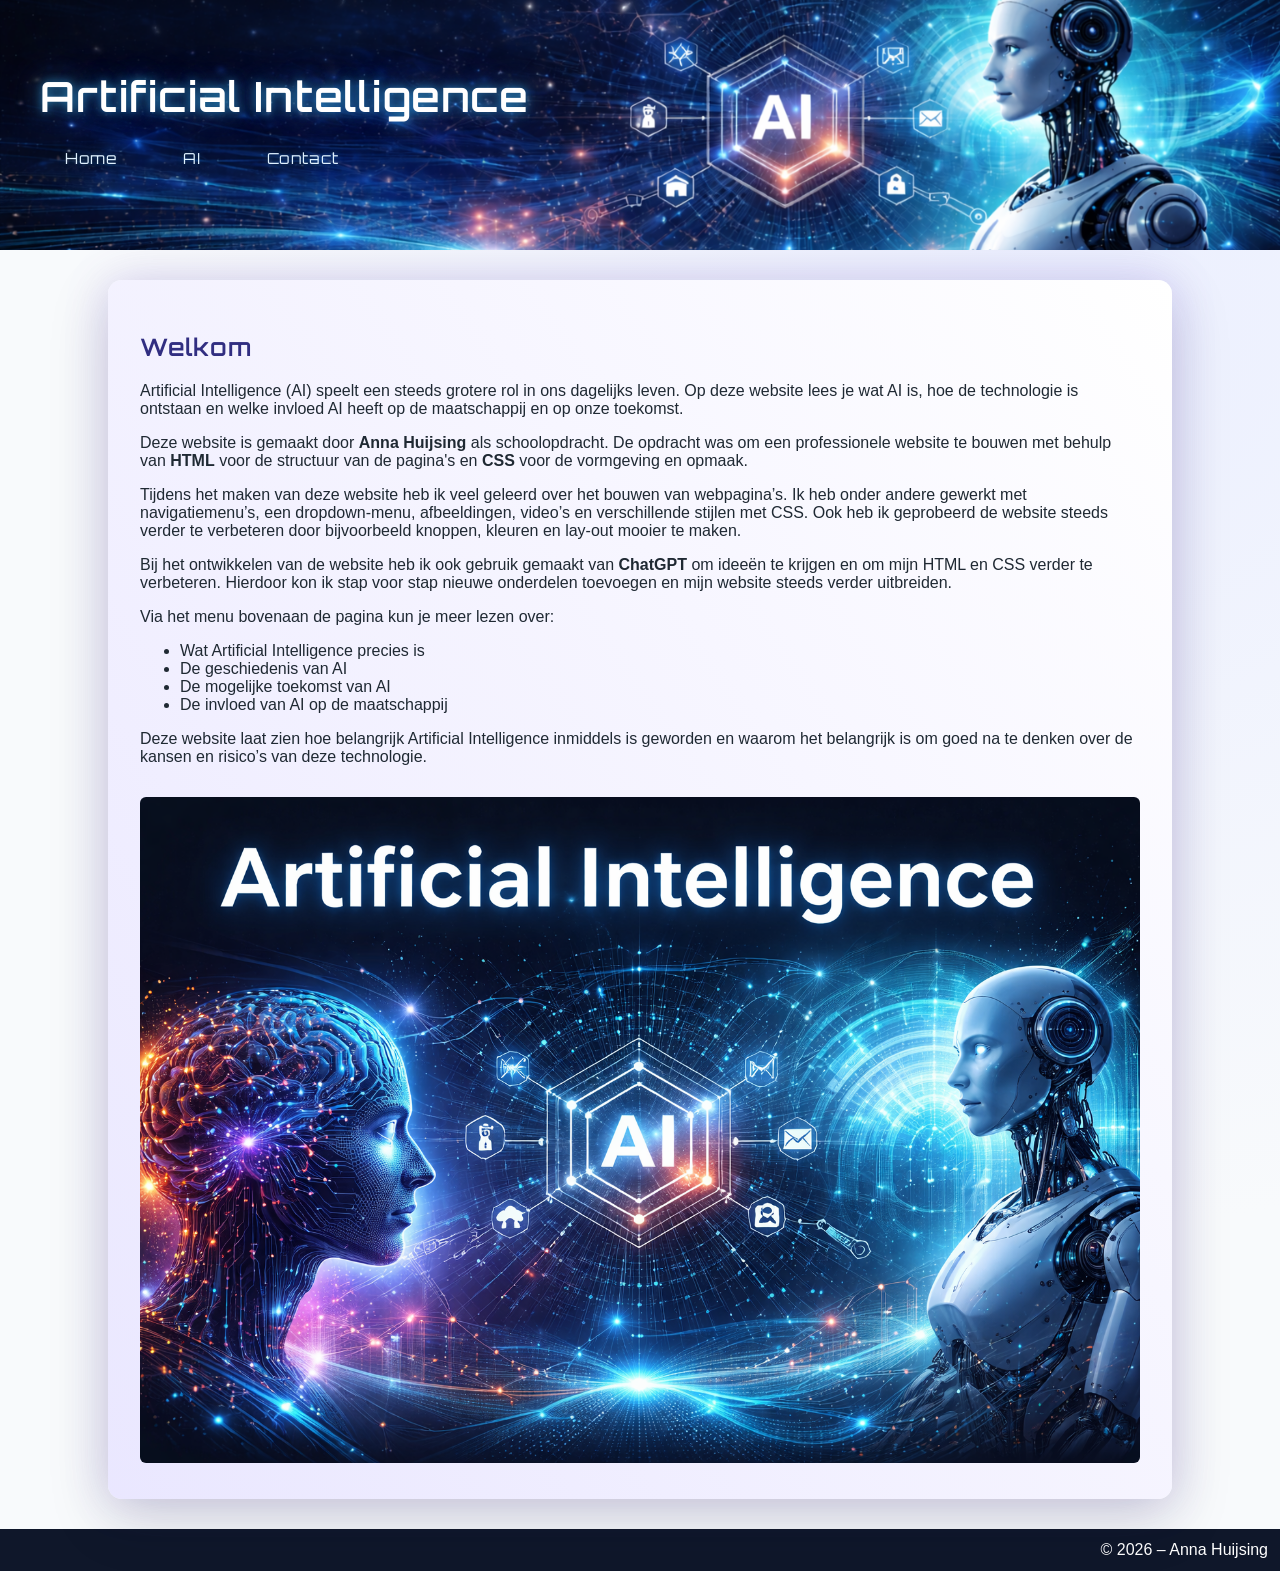
<file: index.html>
<!DOCTYPE html>
<html lang="nl">
<head>
    <meta charset="UTF-8">
	<meta name="viewport" content="width=device-width, initial-scale=1.0">
	
    <title>Artificial Intelligence</title>
    <link rel="stylesheet" href="css/style.css">
</head>
<body>

<header class="site-header">
    <div class="header-inner">
        <h1>Artificial Intelligence</h1>

        <nav>
            <ul class="menu">
                <li><a href="index.html">Home</a></li>
                <li>
                    <a href="#">AI</a>
                    <ul class="dropdown">
                        <li><a href="wat-is-ai.html">Wat is AI?</a></li>
                        <li><a href="geschiedenis.html">Geschiedenis</a></li>
                        <li><a href="toekomst.html">Toekomst</a></li>
                        <li><a href="maatschappij.html">Maatschappij</a></li>
                    </ul>
                </li>
                <li><a href="contact.html">Contact</a></li>
            </ul>
        </nav>
    </div>
</header>

<main>

<h2>Welkom</h2>

<p>
Artificial Intelligence (AI) speelt een steeds grotere rol in ons dagelijks leven.
Op deze website lees je wat AI is, hoe de technologie is ontstaan en welke invloed
AI heeft op de maatschappij en op onze toekomst.
</p>

<p>
Deze website is gemaakt door <strong>Anna Huijsing</strong> als schoolopdracht.
De opdracht was om een professionele website te bouwen met behulp van
<strong>HTML</strong> voor de structuur van de pagina's en <strong>CSS</strong> voor
de vormgeving en opmaak.
</p>

<p>
Tijdens het maken van deze website heb ik veel geleerd over het bouwen van webpagina’s.
Ik heb onder andere gewerkt met navigatiemenu’s, een dropdown-menu, afbeeldingen,
video’s en verschillende stijlen met CSS. Ook heb ik geprobeerd de website
steeds verder te verbeteren door bijvoorbeeld knoppen, kleuren en lay-out
mooier te maken.
</p>

<p>
Bij het ontwikkelen van de website heb ik ook gebruik gemaakt van
<strong>ChatGPT</strong> om ideeën te krijgen en om mijn HTML en CSS verder te
verbeteren. Hierdoor kon ik stap voor stap nieuwe onderdelen toevoegen
en mijn website steeds verder uitbreiden.
</p>

<p>
Via het menu bovenaan de pagina kun je meer lezen over:
</p>

<ul>
<li>Wat Artificial Intelligence precies is</li>
<li>De geschiedenis van AI</li>
<li>De mogelijke toekomst van AI</li>
<li>De invloed van AI op de maatschappij</li>
</ul>

<p>
Deze website laat zien hoe belangrijk Artificial Intelligence inmiddels
is geworden en waarom het belangrijk is om goed na te denken over
de kansen en risico’s van deze technologie.
</p>

<img src="images/home_ai.png" alt="Artificial Intelligence">

</main>

<footer>
    © 2026 – Anna Huijsing
</footer>

</body>
</html>
</file>
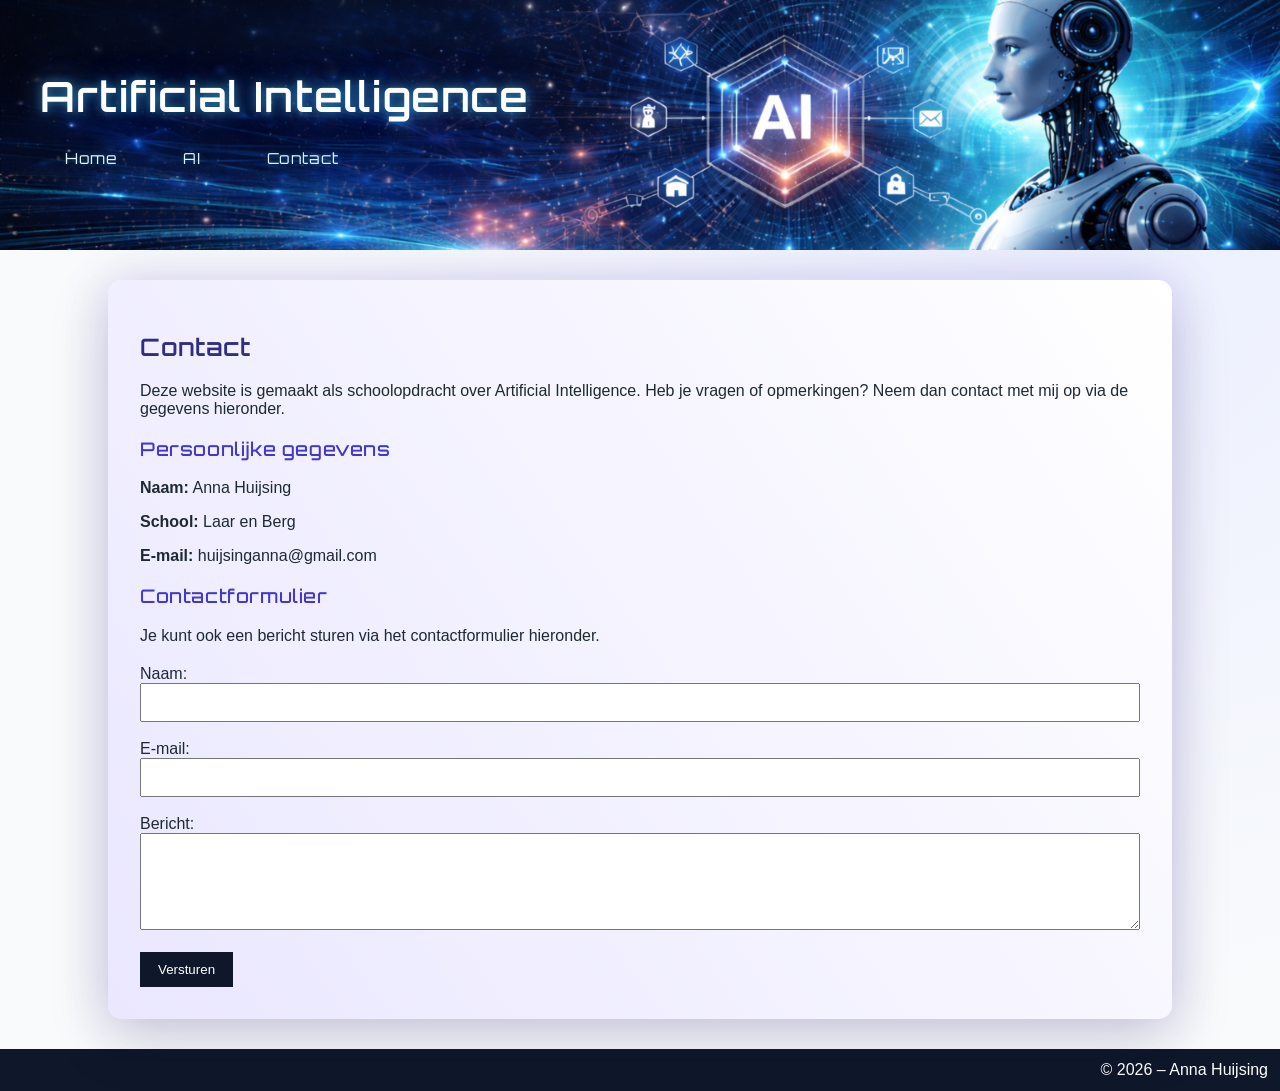
<file: contact.html>
<!DOCTYPE html>
<html lang="nl">
<head>
    <meta charset="UTF-8">
	<meta name="viewport" content="width=device-width, initial-scale=1.0">
	
    <title>Contact</title>
    <link rel="stylesheet" href="css/style.css">
</head>
<body>

<header class="site-header">
    <div class="header-inner">
        <h1>Artificial Intelligence</h1>

        <nav>
            <ul class="menu">
                <li><a href="index.html">Home</a></li>
                <li>
                    <a href="#">AI</a>
                    <ul class="dropdown">
                        <li><a href="wat-is-ai.html">Wat is AI?</a></li>
                        <li><a href="geschiedenis.html">Geschiedenis</a></li>
                        <li><a href="toekomst.html">Toekomst</a></li>
                        <li><a href="maatschappij.html">Maatschappij</a></li>
                    </ul>
                </li>
                <li><a href="contact.html">Contact</a></li>
            </ul>
        </nav>
    </div>
</header>

<main>
    <h2>Contact</h2>

    <p>
        Deze website is gemaakt als schoolopdracht over Artificial Intelligence.
        Heb je vragen of opmerkingen? Neem dan contact met mij op via de gegevens
        hieronder.
    </p>

    <h3>Persoonlijke gegevens</h3>
    <p><strong>Naam:</strong> Anna Huijsing</p>
    <p><strong>School:</strong> Laar en Berg</p>
    <p><strong>E-mail:</strong> huijsinganna@gmail.com</p>

    <h3>Contactformulier</h3>
    <p>
        Je kunt ook een bericht sturen via het contactformulier hieronder.
    </p>

<form action="mailto:huijsinganna@gmail.com?subject=Bericht%20via%20AI-website" method="get">

    <label for="naam">Naam:</label><br>
    <input type="text" id="naam" name="Naam" required><br><br>

    <label for="email">E-mail:</label><br>
    <input type="email" id="email" name="E-mail" required><br><br>

    <label for="bericht">Bericht:</label><br>
    <textarea id="bericht" name="Bericht" rows="5" required></textarea><br><br>

    <input type="submit" value="Versturen">
</form>



</main>

<footer>
    © 2026 – Anna Huijsing
</footer>

</body>
</html>
</file>
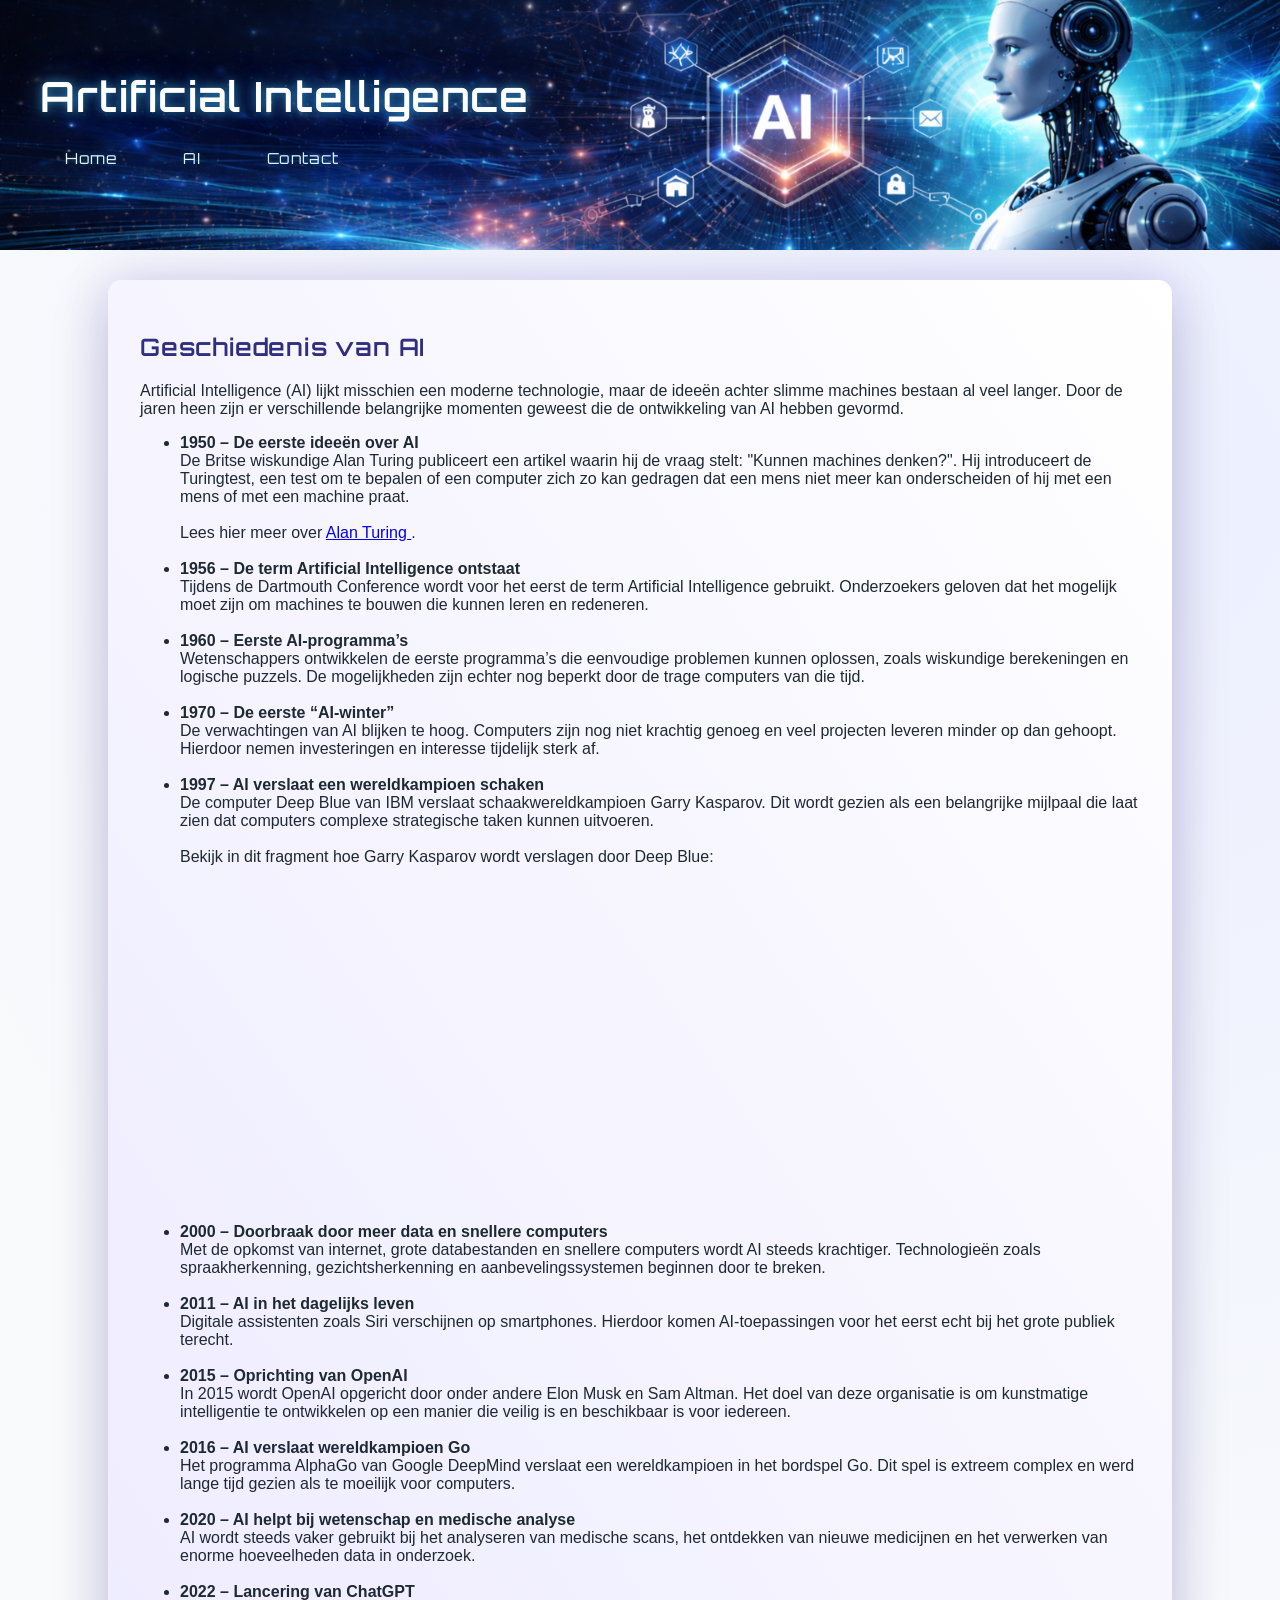
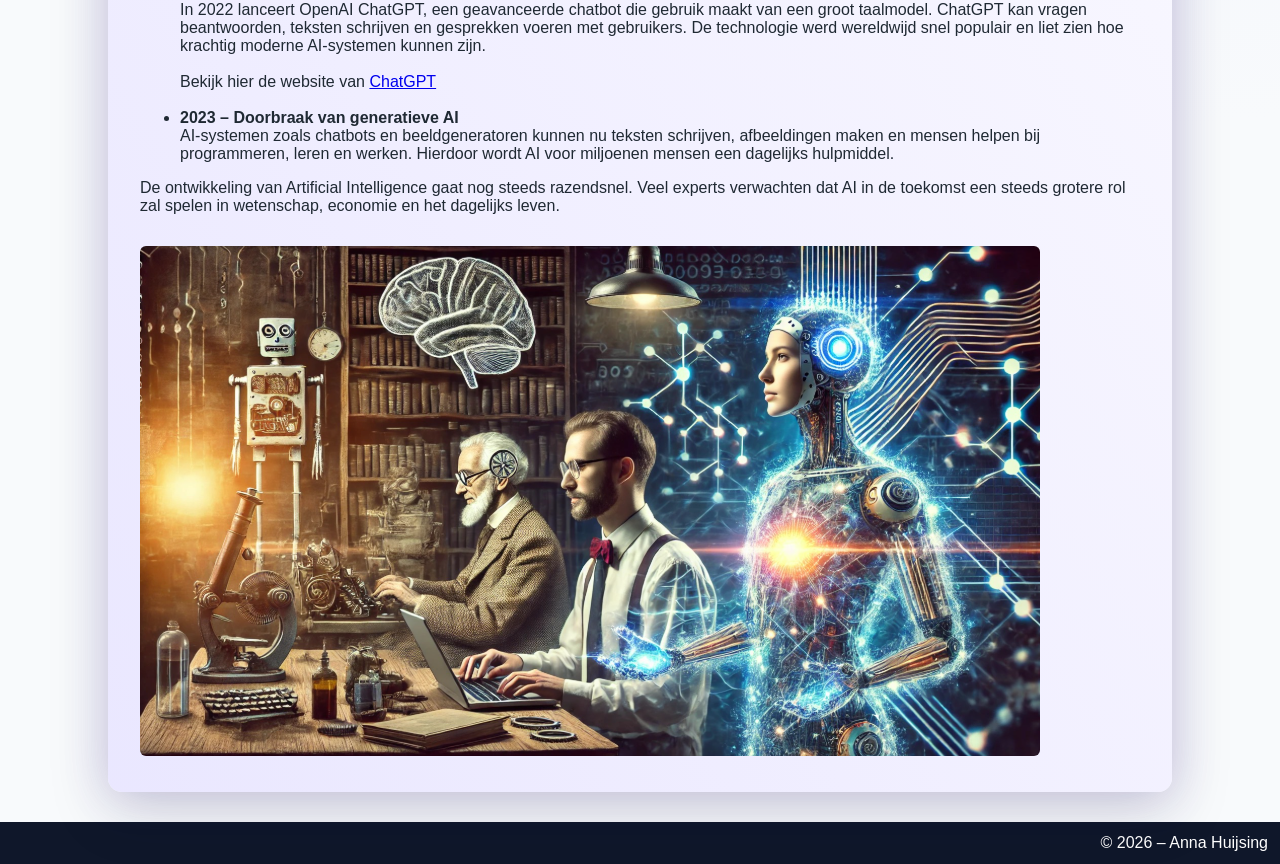
<file: geschiedenis.html>
<!DOCTYPE html>
<html lang="nl">
<head>
    <meta charset="UTF-8">
	<meta name="viewport" content="width=device-width, initial-scale=1.0">
	
    <title>Geschiedenis AI</title>
    <link rel="stylesheet" href="css/style.css">
</head>
<body>

<header class="site-header">
    <div class="header-inner">
        <h1>Artificial Intelligence</h1>

        <nav>
            <ul class="menu">
                <li><a href="index.html">Home</a></li>
                <li>
                    <a href="#">AI</a>
                    <ul class="dropdown">
                        <li><a href="wat-is-ai.html">Wat is AI?</a></li>
                        <li><a href="geschiedenis.html">Geschiedenis</a></li>
						<li><a href="toekomst.html">Toekomst</a></li>
                        <li><a href="maatschappij.html">Maatschappij</a></li>
                    </ul>
                </li>
                <li><a href="contact.html">Contact</a></li>
            </ul>
        </nav>
    </div>
</header>

<main>
    <h2>Geschiedenis van AI</h2>
<p>
Artificial Intelligence (AI) lijkt misschien een moderne technologie, maar de 
ideeën achter slimme machines bestaan al veel langer. Door de jaren heen zijn 
er verschillende belangrijke momenten geweest die de ontwikkeling van AI 
hebben gevormd.
</p>

<ul>

<li>
<strong>1950 – De eerste ideeën over AI</strong><br>
De Britse wiskundige Alan Turing publiceert een artikel waarin hij de vraag 
stelt: "Kunnen machines denken?". Hij introduceert de Turingtest, een test 
om te bepalen of een computer zich zo kan gedragen dat een mens niet meer 
kan onderscheiden of hij met een mens of met een machine praat.

<br><br>

Lees hier meer over 
<a href="https://nl.wikipedia.org/wiki/Alan_Turing" target="_blank" rel="noopener noreferrer">
Alan Turing
</a>.
</li>

<br>

<li>
<strong>1956 – De term Artificial Intelligence ontstaat</strong><br>
Tijdens de Dartmouth Conference wordt voor het eerst de term Artificial 
Intelligence gebruikt. Onderzoekers geloven dat het mogelijk moet zijn om 
machines te bouwen die kunnen leren en redeneren.
</li>

<br>

<li>
<strong>1960 – Eerste AI-programma’s</strong><br>
Wetenschappers ontwikkelen de eerste programma’s die eenvoudige problemen 
kunnen oplossen, zoals wiskundige berekeningen en logische puzzels. De 
mogelijkheden zijn echter nog beperkt door de trage computers van die tijd.
</li>

<br>

<li>
<strong>1970 – De eerste “AI-winter”</strong><br>
De verwachtingen van AI blijken te hoog. Computers zijn nog niet krachtig 
genoeg en veel projecten leveren minder op dan gehoopt. Hierdoor nemen 
investeringen en interesse tijdelijk sterk af.
</li>

<br>

<li>
<strong>1997 – AI verslaat een wereldkampioen schaken</strong><br>
De computer Deep Blue van IBM verslaat schaakwereldkampioen Garry Kasparov. 
Dit wordt gezien als een belangrijke mijlpaal die laat zien dat computers 
complexe strategische taken kunnen uitvoeren.

<br><br>

Bekijk in dit fragment hoe Garry Kasparov wordt verslagen door Deep Blue:



<iframe width="560" height="315"
src="https://www.youtube.com/embed/MrubZ7SA-Hk"
title="Kasparov vs Deep Blue"
frameborder="0"
allowfullscreen>
</iframe>

</li>

<br>

<li>
<strong>2000 – Doorbraak door meer data en snellere computers</strong><br>
Met de opkomst van internet, grote databestanden en snellere computers wordt 
AI steeds krachtiger. Technologieën zoals spraakherkenning, gezichtsherkenning 
en aanbevelingssystemen beginnen door te breken.
</li>

<br>

<li>
<strong>2011 – AI in het dagelijks leven</strong><br>
Digitale assistenten zoals Siri verschijnen op smartphones. Hierdoor komen 
AI-toepassingen voor het eerst echt bij het grote publiek terecht.
</li>

<br>

<li>
<strong>2015 – Oprichting van OpenAI</strong><br>
In 2015 wordt OpenAI opgericht door onder andere Elon Musk en Sam Altman. 
Het doel van deze organisatie is om kunstmatige intelligentie te ontwikkelen 
op een manier die veilig is en beschikbaar is voor iedereen.
</li>

<br>

<li>
<strong>2016 – AI verslaat wereldkampioen Go</strong><br>
Het programma AlphaGo van Google DeepMind verslaat een wereldkampioen in het 
bordspel Go. Dit spel is extreem complex en werd lange tijd gezien als te 
moeilijk voor computers.
</li>

<br>

<li>
<strong>2020 – AI helpt bij wetenschap en medische analyse</strong><br>
AI wordt steeds vaker gebruikt bij het analyseren van medische scans, het 
ontdekken van nieuwe medicijnen en het verwerken van enorme hoeveelheden data 
in onderzoek.
</li>

<br>

<li>
<strong>2022 – Lancering van ChatGPT</strong><br>
In 2022 lanceert OpenAI ChatGPT, een geavanceerde chatbot die gebruik maakt 
van een groot taalmodel. ChatGPT kan vragen beantwoorden, teksten schrijven 
en gesprekken voeren met gebruikers. De technologie werd wereldwijd snel 
populair en liet zien hoe krachtig moderne AI-systemen kunnen zijn.

<br><br>

Bekijk hier de website van 
<a href="https://chat.openai.com" target="_blank">ChatGPT</a>

</li>

<br>

<li>
<strong>2023 – Doorbraak van generatieve AI</strong><br>
AI-systemen zoals chatbots en beeldgeneratoren kunnen nu teksten schrijven, 
afbeeldingen maken en mensen helpen bij programmeren, leren en werken. 
Hierdoor wordt AI voor miljoenen mensen een dagelijks hulpmiddel.
</li>

</ul>

<p>
De ontwikkeling van Artificial Intelligence gaat nog steeds razendsnel. 
Veel experts verwachten dat AI in de toekomst een steeds grotere rol zal 
spelen in wetenschap, economie en het dagelijks leven.
</p>
    <img src="images/aigeschiedenis.png" alt="Artificial Intelligence">
</main>

<footer>
    © 2026 – Anna Huijsing
</footer>

</body>
</html>
</file>
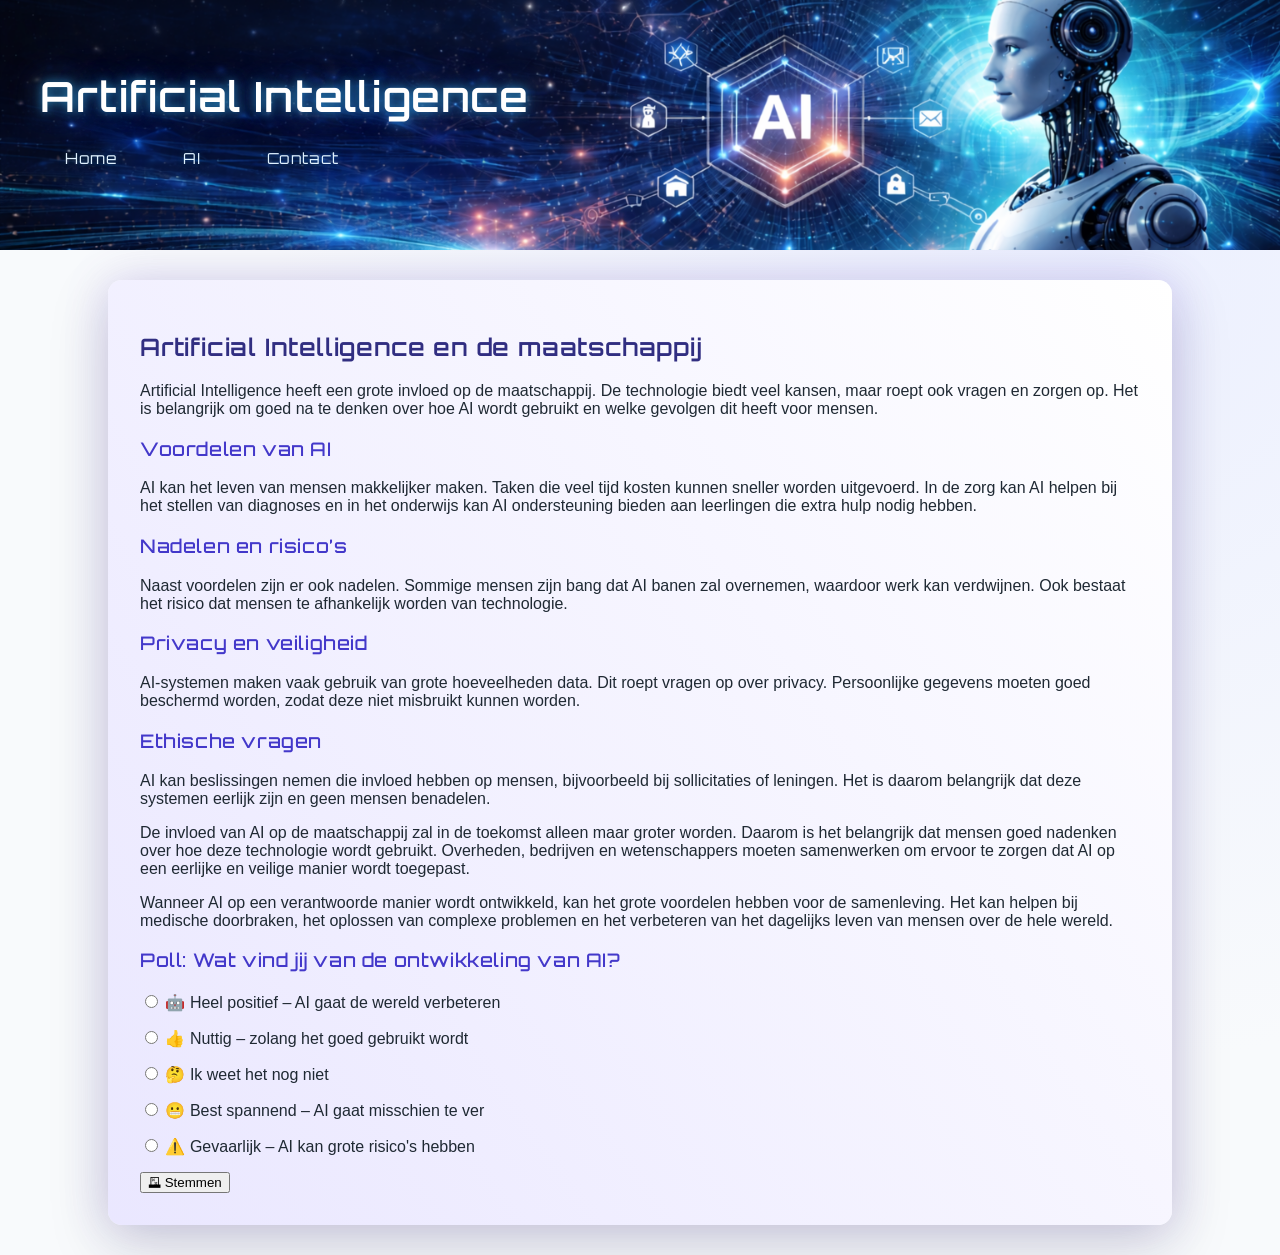
<file: maatschappij.html>
<!DOCTYPE html>
<html lang="nl">
<head>
    <meta charset="UTF-8">
	<meta name="viewport" content="width=device-width, initial-scale=1.0">
	
    <title>AI en de maatschappij</title>
    <link rel="stylesheet" href="css/style.css">
</head>
<body>

<header class="site-header">
    <div class="header-inner">
        <h1>Artificial Intelligence</h1>

        <nav>
            <ul class="menu">
                <li><a href="index.html">Home</a></li>
                <li>
                    <a href="#">AI</a>
                    <ul class="dropdown">
                        <li><a href="wat-is-ai.html">Wat is AI?</a></li>
                        <li><a href="geschiedenis.html">Geschiedenis</a></li>
                        <li><a href="toekomst.html">Toekomst</a></li>
                        <li><a href="maatschappij.html">Maatschappij</a></li>
                    </ul>
                </li>
                <li><a href="contact.html">Contact</a></li>
            </ul>
        </nav>
    </div>
</header>

<main>
    <h2>Artificial Intelligence en de maatschappij</h2>

    <p>
        Artificial Intelligence heeft een grote invloed op de maatschappij.
        De technologie biedt veel kansen, maar roept ook vragen en zorgen op.
        Het is belangrijk om goed na te denken over hoe AI wordt gebruikt en
        welke gevolgen dit heeft voor mensen.
    </p>

    <h3>Voordelen van AI</h3>
    <p>
        AI kan het leven van mensen makkelijker maken. Taken die veel tijd kosten
        kunnen sneller worden uitgevoerd. In de zorg kan AI helpen bij het stellen
        van diagnoses en in het onderwijs kan AI ondersteuning bieden aan leerlingen
        die extra hulp nodig hebben.
    </p>

    <h3>Nadelen en risico’s</h3>
    <p>
        Naast voordelen zijn er ook nadelen. Sommige mensen zijn bang dat AI banen
        zal overnemen, waardoor werk kan verdwijnen. Ook bestaat het risico dat mensen
        te afhankelijk worden van technologie.
    </p>

    <h3>Privacy en veiligheid</h3>
    <p>
        AI-systemen maken vaak gebruik van grote hoeveelheden data.
        Dit roept vragen op over privacy. Persoonlijke gegevens moeten goed beschermd
        worden, zodat deze niet misbruikt kunnen worden.
    </p>

    <h3>Ethische vragen</h3>
    <p>
        AI kan beslissingen nemen die invloed hebben op mensen, bijvoorbeeld bij
        sollicitaties of leningen. Het is daarom belangrijk dat deze systemen eerlijk
        zijn en geen mensen benadelen.
    </p>

<p>
De invloed van AI op de maatschappij zal in de toekomst alleen maar groter
worden. Daarom is het belangrijk dat mensen goed nadenken over hoe deze
technologie wordt gebruikt. Overheden, bedrijven en wetenschappers moeten
samenwerken om ervoor te zorgen dat AI op een eerlijke en veilige manier
wordt toegepast.
</p>

<p>
Wanneer AI op een verantwoorde manier wordt ontwikkeld, kan het grote
voordelen hebben voor de samenleving. Het kan helpen bij medische
doorbraken, het oplossen van complexe problemen en het verbeteren van
het dagelijks leven van mensen over de hele wereld.
</p>

<h3>Poll: Wat vind jij van de ontwikkeling van AI?</h3>

<form>

<p>
<input type="radio" name="ai_mening" id="opt1">
<label for="opt1">🤖 Heel positief – AI gaat de wereld verbeteren</label>
</p>

<p>
<input type="radio" name="ai_mening" id="opt2">
<label for="opt2">👍 Nuttig – zolang het goed gebruikt wordt</label>
</p>

<p>
<input type="radio" name="ai_mening" id="opt3">
<label for="opt3">🤔 Ik weet het nog niet</label>
</p>

<p>
<input type="radio" name="ai_mening" id="opt4">
<label for="opt4">😬 Best spannend – AI gaat misschien te ver</label>
</p>

<p>
<input type="radio" name="ai_mening" id="opt5">
<label for="opt5">⚠️ Gevaarlijk – AI kan grote risico's hebben</label>
</p>

<input type="button" value="🗳 Stemmen" class="poll-button">

</form>
</file>
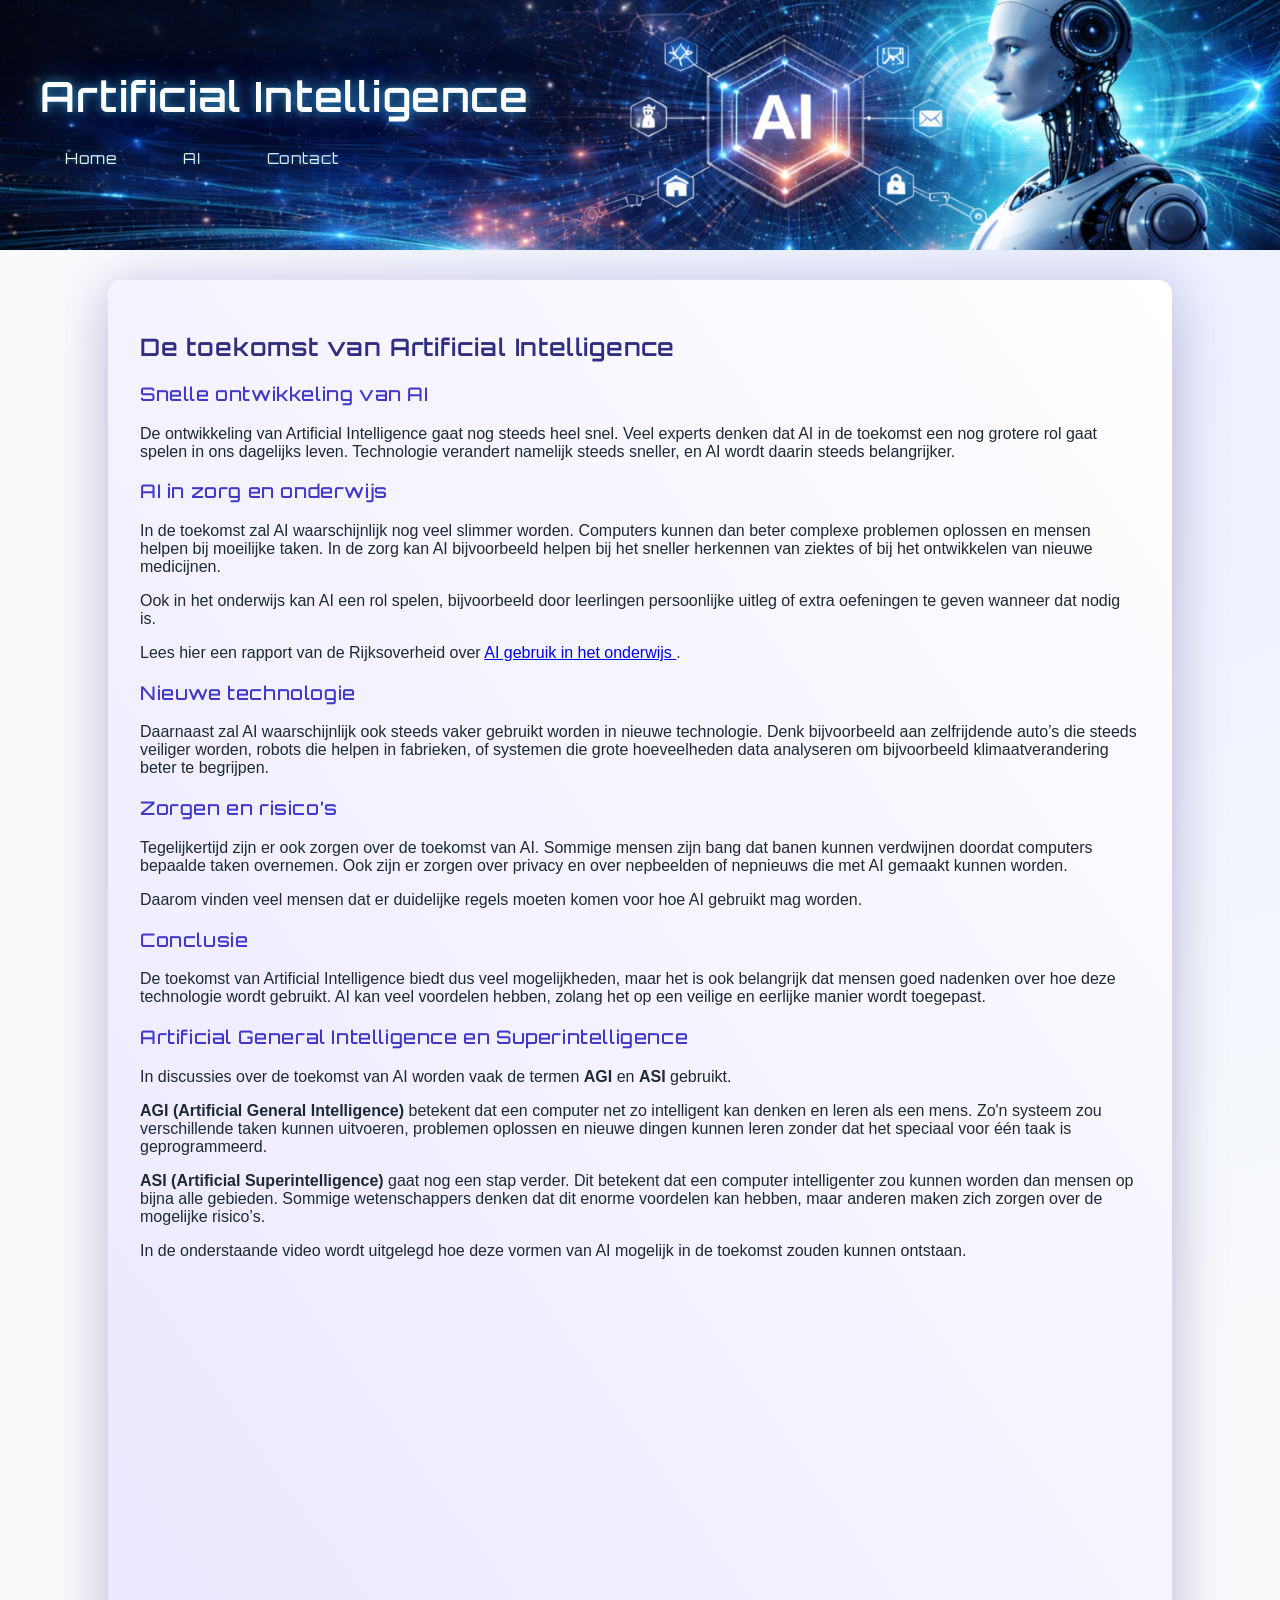
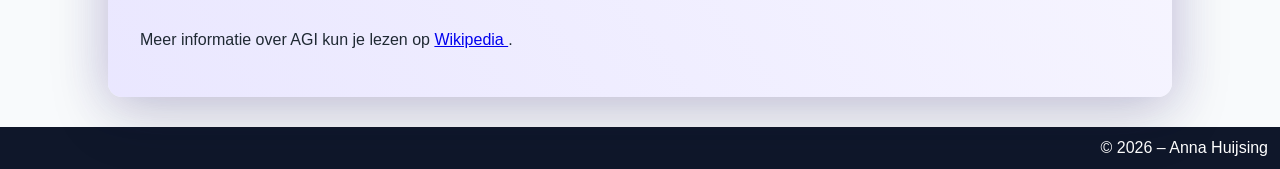
<file: toekomst.html>
<!DOCTYPE html>
<html lang="nl">

<head>
<meta charset="UTF-8">
<meta name="viewport" content="width=device-width, initial-scale=1.0">

<title>De toekomst van Artificial Intelligence</title>

<link rel="stylesheet" href="css/style.css">
</head>

<body>

<header class="site-header">

<div class="header-inner">

<h1>Artificial Intelligence</h1>

<nav>
<ul class="menu">

<li><a href="index.html">Home</a></li>

<li>
<a href="#">AI</a>

<ul class="dropdown">
<li><a href="wat-is-ai.html">Wat is AI?</a></li>
<li><a href="geschiedenis.html">Geschiedenis</a></li>
<li><a href="toekomst.html">Toekomst</a></li>
<li><a href="maatschappij.html">Maatschappij</a></li>
</ul>

</li>

<li><a href="contact.html">Contact</a></li>

</ul>
</nav>

</div>
</header>



<main>

<h2>De toekomst van Artificial Intelligence</h2>


<h3>Snelle ontwikkeling van AI</h3>

<p>
De ontwikkeling van Artificial Intelligence gaat nog steeds heel snel. 
Veel experts denken dat AI in de toekomst een nog grotere rol gaat spelen 
in ons dagelijks leven. Technologie verandert namelijk steeds sneller, 
en AI wordt daarin steeds belangrijker.
</p>


<h3>AI in zorg en onderwijs</h3>

<p>
In de toekomst zal AI waarschijnlijk nog veel slimmer worden. Computers 
kunnen dan beter complexe problemen oplossen en mensen helpen bij moeilijke 
taken. In de zorg kan AI bijvoorbeeld helpen bij het sneller herkennen van 
ziektes of bij het ontwikkelen van nieuwe medicijnen.
</p>

<p>
Ook in het onderwijs kan AI een rol spelen, bijvoorbeeld door leerlingen 
persoonlijke uitleg of extra oefeningen te geven wanneer dat nodig is.
</p>

<p>
Lees hier een rapport van de Rijksoverheid over 
<a href="https://open.overheid.nl/documenten/77b998c6-001f-481c-b98d-ebab941c0f5b/file" target="_blank" rel="noopener noreferrer">
AI gebruik in het onderwijs
</a>.
</p>


<h3>Nieuwe technologie</h3>

<p>
Daarnaast zal AI waarschijnlijk ook steeds vaker gebruikt worden in nieuwe 
technologie. Denk bijvoorbeeld aan zelfrijdende auto’s die steeds veiliger 
worden, robots die helpen in fabrieken, of systemen die grote hoeveelheden 
data analyseren om bijvoorbeeld klimaatverandering beter te begrijpen.
</p>


<h3>Zorgen en risico’s</h3>

<p>
Tegelijkertijd zijn er ook zorgen over de toekomst van AI. Sommige mensen 
zijn bang dat banen kunnen verdwijnen doordat computers bepaalde taken 
overnemen. Ook zijn er zorgen over privacy en over nepbeelden of nepnieuws 
die met AI gemaakt kunnen worden.
</p>

<p>
Daarom vinden veel mensen dat er duidelijke regels moeten komen voor hoe 
AI gebruikt mag worden.
</p>


<h3>Conclusie</h3>

<p>
De toekomst van Artificial Intelligence biedt dus veel mogelijkheden, 
maar het is ook belangrijk dat mensen goed nadenken over hoe deze 
technologie wordt gebruikt. AI kan veel voordelen hebben, zolang het 
op een veilige en eerlijke manier wordt toegepast.
</p>



<h3>Artificial General Intelligence en Superintelligence</h3>

<p>
In discussies over de toekomst van AI worden vaak de termen 
<strong>AGI</strong> en <strong>ASI</strong> gebruikt.
</p>

<p>
<strong>AGI (Artificial General Intelligence)</strong> betekent dat een 
computer net zo intelligent kan denken en leren als een mens. Zo'n 
systeem zou verschillende taken kunnen uitvoeren, problemen oplossen 
en nieuwe dingen kunnen leren zonder dat het speciaal voor één taak 
is geprogrammeerd.
</p>

<p>
<strong>ASI (Artificial Superintelligence)</strong> gaat nog een stap 
verder. Dit betekent dat een computer intelligenter zou kunnen worden 
dan mensen op bijna alle gebieden. Sommige wetenschappers denken dat 
dit enorme voordelen kan hebben, maar anderen maken zich zorgen over 
de mogelijke risico’s.
</p>

<p>
In de onderstaande video wordt uitgelegd hoe deze vormen van AI mogelijk 
in de toekomst zouden kunnen ontstaan.
</p>



<iframe 
width="560" 
height="315"
src="https://www.youtube.com/embed/-WDdSiVjBhg"
title="The Future of Artificial Intelligence"
frameborder="0"
allow="accelerometer; autoplay; clipboard-write; encrypted-media; gyroscope; picture-in-picture"
allowfullscreen>
</iframe>



<p>
Meer informatie over AGI kun je lezen op 
<a href="https://en.wikipedia.org/wiki/Artificial_general_intelligence" target="_blank" rel="noopener noreferrer">
Wikipedia
</a>.
</p>

</main>



<footer>
© 2026 – Anna Huijsing
</footer>

</body>
</html>
</file>
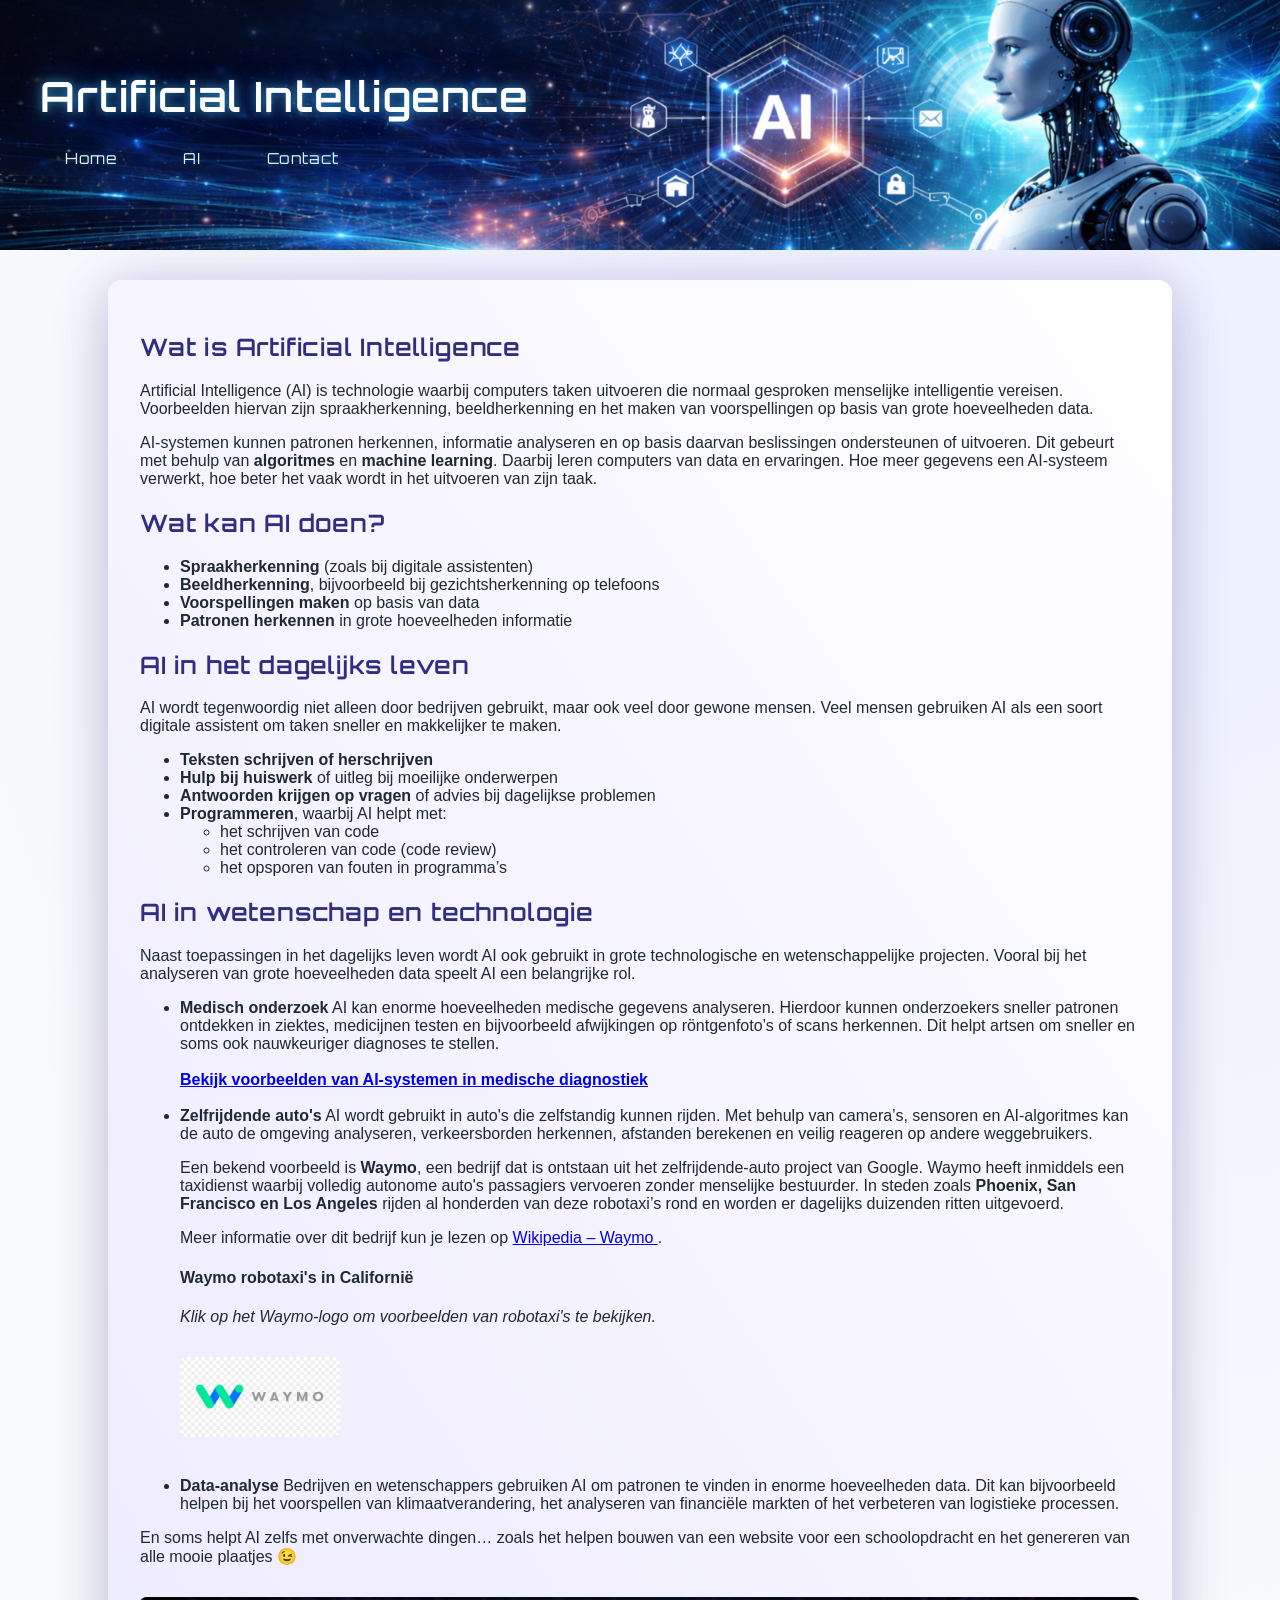
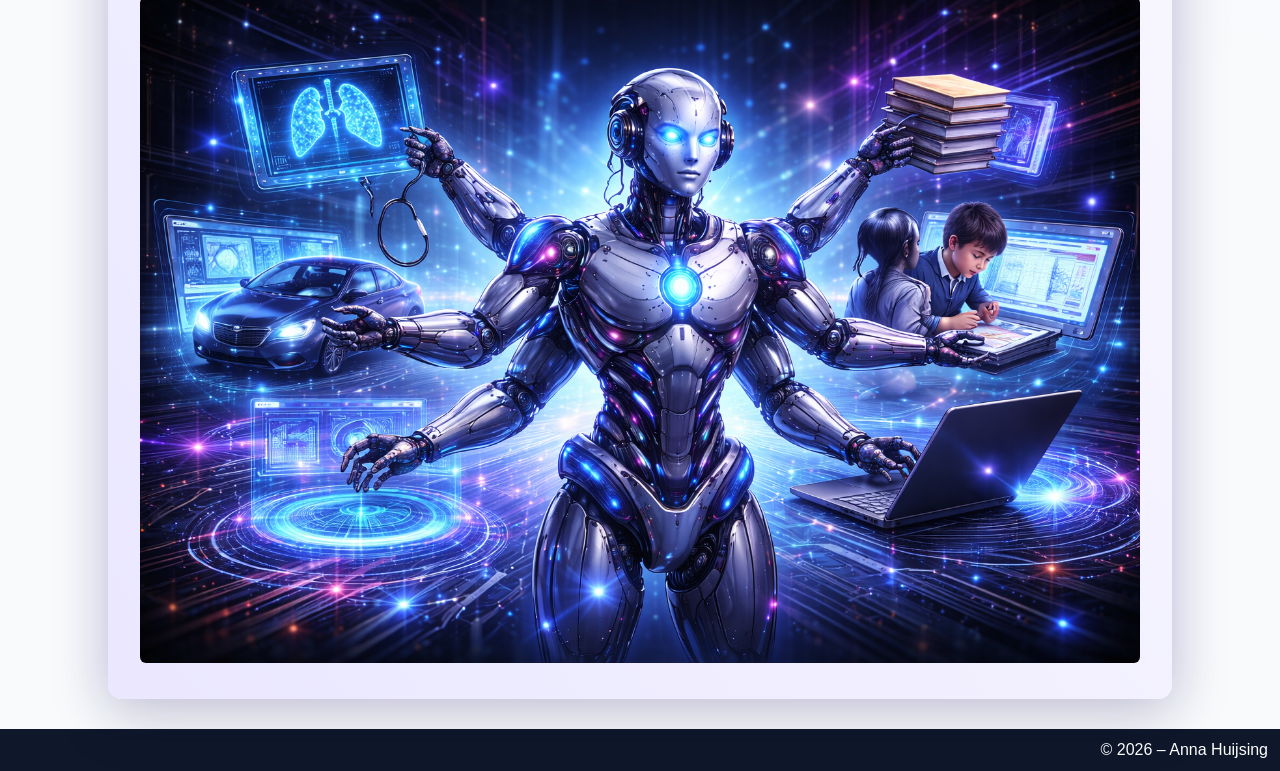
<file: wat-is-ai.html>
<!DOCTYPE html>
<html lang="nl">

<head>
<meta charset="UTF-8">
<meta name="viewport" content="width=device-width, initial-scale=1.0">

<title>Wat is AI</title>
<link rel="stylesheet" href="css/style.css">
</head>

<body>

<header class="site-header">

<div class="header-inner">

<h1>Artificial Intelligence</h1>

<nav>
<ul class="menu">

<li><a href="index.html">Home</a></li>

<li>
<a href="#">AI</a>

<ul class="dropdown">
<li><a href="wat-is-ai.html">Wat is AI?</a></li>
<li><a href="geschiedenis.html">Geschiedenis</a></li>
<li><a href="toekomst.html">Toekomst</a></li>
<li><a href="maatschappij.html">Maatschappij</a></li>
</ul>

</li>

<li><a href="contact.html">Contact</a></li>

</ul>
</nav>

</div>
</header>



<main>

<h2>Wat is Artificial Intelligence</h2>

<p>
Artificial Intelligence (AI) is technologie waarbij computers taken uitvoeren 
die normaal gesproken menselijke intelligentie vereisen. Voorbeelden hiervan 
zijn spraakherkenning, beeldherkenning en het maken van voorspellingen op basis 
van grote hoeveelheden data.
</p>

<p>
AI-systemen kunnen patronen herkennen, informatie analyseren en op basis 
daarvan beslissingen ondersteunen of uitvoeren. Dit gebeurt met behulp van 
<strong>algoritmes</strong> en <strong>machine learning</strong>. Daarbij leren 
computers van data en ervaringen. Hoe meer gegevens een AI-systeem verwerkt, 
hoe beter het vaak wordt in het uitvoeren van zijn taak.
</p>



<h2>Wat kan AI doen?</h2>

<ul>

<li><strong>Spraakherkenning</strong> (zoals bij digitale assistenten)</li>
<li><strong>Beeldherkenning</strong>, bijvoorbeeld bij gezichtsherkenning op telefoons</li>
<li><strong>Voorspellingen maken</strong> op basis van data</li>
<li><strong>Patronen herkennen</strong> in grote hoeveelheden informatie</li>

</ul>



<h2>AI in het dagelijks leven</h2>

<p>
AI wordt tegenwoordig niet alleen door bedrijven gebruikt, maar ook veel door 
gewone mensen. Veel mensen gebruiken AI als een soort digitale assistent om 
taken sneller en makkelijker te maken.
</p>

<ul>

<li><strong>Teksten schrijven of herschrijven</strong></li>
<li><strong>Hulp bij huiswerk</strong> of uitleg bij moeilijke onderwerpen</li>
<li><strong>Antwoorden krijgen op vragen</strong> of advies bij dagelijkse problemen</li>

<li><strong>Programmeren</strong>, waarbij AI helpt met:

<ul>
<li>het schrijven van code</li>
<li>het controleren van code (code review)</li>
<li>het opsporen van fouten in programma’s</li>
</ul>

</li>

</ul>



<h2>AI in wetenschap en technologie</h2>

<p>
Naast toepassingen in het dagelijks leven wordt AI ook gebruikt in grote 
technologische en wetenschappelijke projecten. Vooral bij het analyseren van 
grote hoeveelheden data speelt AI een belangrijke rol.
</p>



<ul>

<li>

<strong>Medisch onderzoek</strong>

AI kan enorme hoeveelheden medische gegevens analyseren. Hierdoor kunnen 
onderzoekers sneller patronen ontdekken in ziektes, medicijnen testen en 
bijvoorbeeld afwijkingen op röntgenfoto’s of scans herkennen. Dit helpt artsen 
om sneller en soms ook nauwkeuriger diagnoses te stellen.

<br><br>

<a href="#medische-ai">


<strong>Bekijk voorbeelden van AI-systemen in medische diagnostiek</strong>
</a>

<br><br>

</li>



<li>

<strong>Zelfrijdende auto's</strong>

AI wordt gebruikt in auto's die zelfstandig kunnen rijden. Met behulp van 
camera’s, sensoren en AI-algoritmes kan de auto de omgeving analyseren, 
verkeersborden herkennen, afstanden berekenen en veilig reageren op andere 
weggebruikers.

<p>
Een bekend voorbeeld is <strong>Waymo</strong>, een bedrijf dat is ontstaan 
uit het zelfrijdende-auto project van Google. Waymo heeft inmiddels een 
taxidienst waarbij volledig autonome auto's passagiers vervoeren zonder 
menselijke bestuurder. In steden zoals <strong>Phoenix, San Francisco en 
Los Angeles</strong> rijden al honderden van deze robotaxi’s rond en worden 
er dagelijks duizenden ritten uitgevoerd.
</p>

<p>
Meer informatie over dit bedrijf kun je lezen op 
<a href="https://nl.wikipedia.org/wiki/Waymo" target="_blank">
Wikipedia – Waymo
</a>.
</p>



<h4>Waymo robotaxi's in Californië</h4>

<p><em>Klik op het Waymo-logo om voorbeelden van robotaxi's te bekijken.</em></p>

<a href="#waymo1">
<img src="images/waymo.png" alt="Waymo logo" class="waymo-logo">
</a>

</li>





<br><br>

<li><strong>Data-analyse</strong>

Bedrijven en wetenschappers gebruiken AI om patronen te vinden in enorme 
hoeveelheden data. Dit kan bijvoorbeeld helpen bij het voorspellen van 
klimaatverandering, het analyseren van financiële markten of het verbeteren 
van logistieke processen.

</li>

</ul>



<p>
En soms helpt AI zelfs met onverwachte dingen… zoals het helpen bouwen van 
een website voor een schoolopdracht en het genereren van alle mooie plaatjes 😉
</p>

<img src="images/ai.png" alt="Artificial Intelligence">

</main>



<!-- MEDISCHE AI POPUP -->

<div id="medische-ai" class="lightbox">

<a href="#" class="close">✖</a>

<img src="images/ai-medisch.png" alt="AI medische diagnostiek">

</div>



<!-- WAYMO GALERIJ -->

<div id="waymo1" class="lightbox">

<a href="#" class="close">✖</a>

<a href="#waymo3" class="nav left">❮</a>

<img src="images/waymo1.png" alt="Waymo robotaxi">

<a href="#waymo2" class="nav right">❯</a>

</div>



<div id="waymo2" class="lightbox">

<a href="#" class="close">✖</a>

<a href="#waymo1" class="nav left">❮</a>

<img src="images/waymo2.png" alt="Waymo robotaxi">

<a href="#waymo3" class="nav right">❯</a>

</div>



<div id="waymo3" class="lightbox">

<a href="#" class="close">✖</a>

<a href="#waymo2" class="nav left">❮</a>

<img src="images/waymo3.png" alt="Waymo robotaxi">

<a href="#waymo1" class="nav right">❯</a>

</div>



<footer>
© 2026 – Anna Huijsing
</footer>

</body>
</html>
</file>
<file: css/style.css>
@import url('https://fonts.googleapis.com/css2?family=Orbitron:wght@400;500;600;700&display=swap');

/* =================================================
ALGEMEEN
================================================= */

body{
font-family: Arial, Helvetica, sans-serif;
margin:0;
padding:0;

background: radial-gradient(
circle at 85% 20%,
rgba(199,210,254,0.35),
rgba(248,250,252,1) 55%
);

color:#1f2933;
}

/* =================================================
HEADER
================================================= */

.site-header{

position:relative;
z-index:5000;

background-image:url("../images/header_ai.png");
background-size:cover;
background-position:right center;
background-repeat:no-repeat;

padding:70px 0;
}

.header-inner{

max-width:1200px;
margin:0 auto;
padding:0 40px;

position:relative;
z-index:2;
}

.site-header h1{

font-family:'Orbitron', Arial, sans-serif;
margin:0 0 15px 0;

font-size:2.6rem;
font-weight:600;

letter-spacing:1.2px;

color:#ffffff;

text-shadow:
0 0 10px rgba(56,189,248,0.6),
0 0 25px rgba(56,189,248,0.45),
0 0 45px rgba(139,92,246,0.35);
}

/* =================================================
NAVIGATIE
================================================= */

.menu{

list-style:none;
display:flex;

gap:16px;

padding:0;
margin:0;
}

.menu li{
position:relative;
}

.menu li a{

font-family:'Orbitron', Arial, sans-serif;

font-size:0.95rem;
letter-spacing:0.6px;

display:block;

padding:12px 25px;

color:#e0f2ff;

text-decoration:none;

border-radius:8px;

text-shadow:0 0 6px rgba(56,189,248,0.35);

transition:
color .25s ease,
box-shadow .25s ease,
transform .25s ease;
}

/* underline glow */

.menu li a::after{

content:"";
position:absolute;

left:50%;
bottom:6px;

width:0;
height:2px;

background:linear-gradient(
90deg,
rgba(56,189,248,0),
rgba(56,189,248,1),
rgba(56,189,248,0)
);

transform:translateX(-50%);
transition:width .3s ease;
}

.menu li a:hover::after{
width:70%;
}

.menu li a:hover{

color:#ffffff;
transform:translateY(-1px);

box-shadow:
0 0 14px rgba(56,189,248,0.55),
0 0 28px rgba(56,189,248,0.35);
}

/* =================================================
DROPDOWN MENU
================================================= */

.dropdown{

display:none;

position:absolute;

top:100%;
left:0;

min-width:220px;

padding:6px 0;

background:rgba(2,6,23,0.95);

border-radius:10px;

box-shadow:
0 20px 60px rgba(15,23,42,0.6),
0 0 30px rgba(56,189,248,0.25);

list-style:none;

z-index:9999;
}

.menu li:hover .dropdown{
display:block;
}

.dropdown li a{
padding:12px 18px;
color:#dbeafe;
}

.dropdown li a:hover{
background:rgba(56,189,248,0.18);
}

/* =================================================
CONTENT BLOK
================================================= */

main{

position:relative;
z-index:1;

background:linear-gradient(
235deg,
rgba(255,255,255,1),
rgba(233,230,255,0.95)
);

max-width:1000px;

margin:30px auto;

padding:32px;

border-radius:14px;

box-shadow:
0 18px 60px rgba(15,23,42,0.18),
0 0 45px rgba(139,92,246,0.18);
}

/* =================================================
KOPPEN
================================================= */

h2{

font-family:'Orbitron', Arial, sans-serif;
font-weight:600;

letter-spacing:0.8px;

color:#312e81;
}

h3{

font-family:'Orbitron', Arial, sans-serif;
font-weight:500;

letter-spacing:0.6px;

color:#4338ca;
}

/* =================================================
MEDIA
================================================= */

img{

max-width:100%;
margin-top:15px;

border-radius:6px;
}

iframe{

max-width:100%;
margin-top:20px;
}

/* =================================================
FORMULIER
================================================= */

form{
margin-top:20px;
}

input[type="text"],
input[type="email"],
textarea{

width:100%;
padding:10px;
box-sizing:border-box;
}

input[type="submit"]{

background:#0f172a;
color:white;

padding:10px 18px;

border:none;

cursor:pointer;
}

input[type="submit"]:hover

/* =================================================
POLL BUTTON
================================================= */

.poll-button{

background:linear-gradient(135deg,#38bdf8,#8b5cf6);

color:white;

border:none;

padding:10px 22px;

font-size:14px;
font-weight:500;

border-radius:6px;

cursor:pointer;

transition:
transform .15s ease,
box-shadow .2s ease;
}

.poll-button:hover{

transform:translateY(-1px);

box-shadow:
0 6px 14px rgba(56,189,248,0.45),
0 0 14px rgba(139,92,246,0.35);
}

/* =================================================
WAYMO LOGO
================================================= */

.waymo-logo{

width:160px;

margin-top:15px;

cursor:pointer;

border-radius:8px;

transition:
transform .25s ease,
box-shadow .25s ease;
}

.waymo-logo:hover{

transform:scale(1.05);

box-shadow:
0 0 15px rgba(56,189,248,0.6),
0 0 25px rgba(139,92,246,0.4);
}

/* =================================================
LIGHTBOX POPUP
================================================= */

.lightbox{

position:fixed;
top:0;
left:0;

width:100%;
height:100%;

display:none;

background:rgba(2,6,23,0.92);

text-align:center;
padding-top:60px;

z-index:3000;
}

.lightbox:target{
display:block;
}

.lightbox img{

max-width:90%;
max-height:85%;

border-radius:10px;

border:2px solid rgba(56,189,248,0.5);

box-shadow:
0 0 30px rgba(56,189,248,0.5),
0 0 60px rgba(139,92,246,0.35);
}

.lightbox .close{

position:absolute;

top:25px;
right:40px;

font-family:'Orbitron', Arial, sans-serif;

color:white;
font-size:32px;

text-decoration:none;
}

/* =================================================
LIGHTBOX NAVIGATIE PIJLEN
================================================= */

.lightbox .nav {

    position: absolute;
    top: 50%;
    transform: translateY(-50%);

    font-size: 60px;

    color: white;
    text-decoration: none;

    padding: 10px 20px;

    cursor: pointer;

    background: rgba(0,0,0,0.25);
    border-radius: 8px;

    transition:
        transform 0.2s ease,
        background 0.2s ease;

    user-select: none;
}

/* linker pijl */

.lightbox .nav.left {
    left: 30px;
}

/* rechter pijl */

.lightbox .nav.right {
    right: 30px;
}

.lightbox .nav:hover {

    transform: translateY(-50%) scale(1.15);

    background: rgba(0,0,0,0.45);
}

/* =================================================
FOOTER
================================================= */

footer{

background:#0f172a;
color:white;

text-align:right;

padding:12px;
}
</file>
